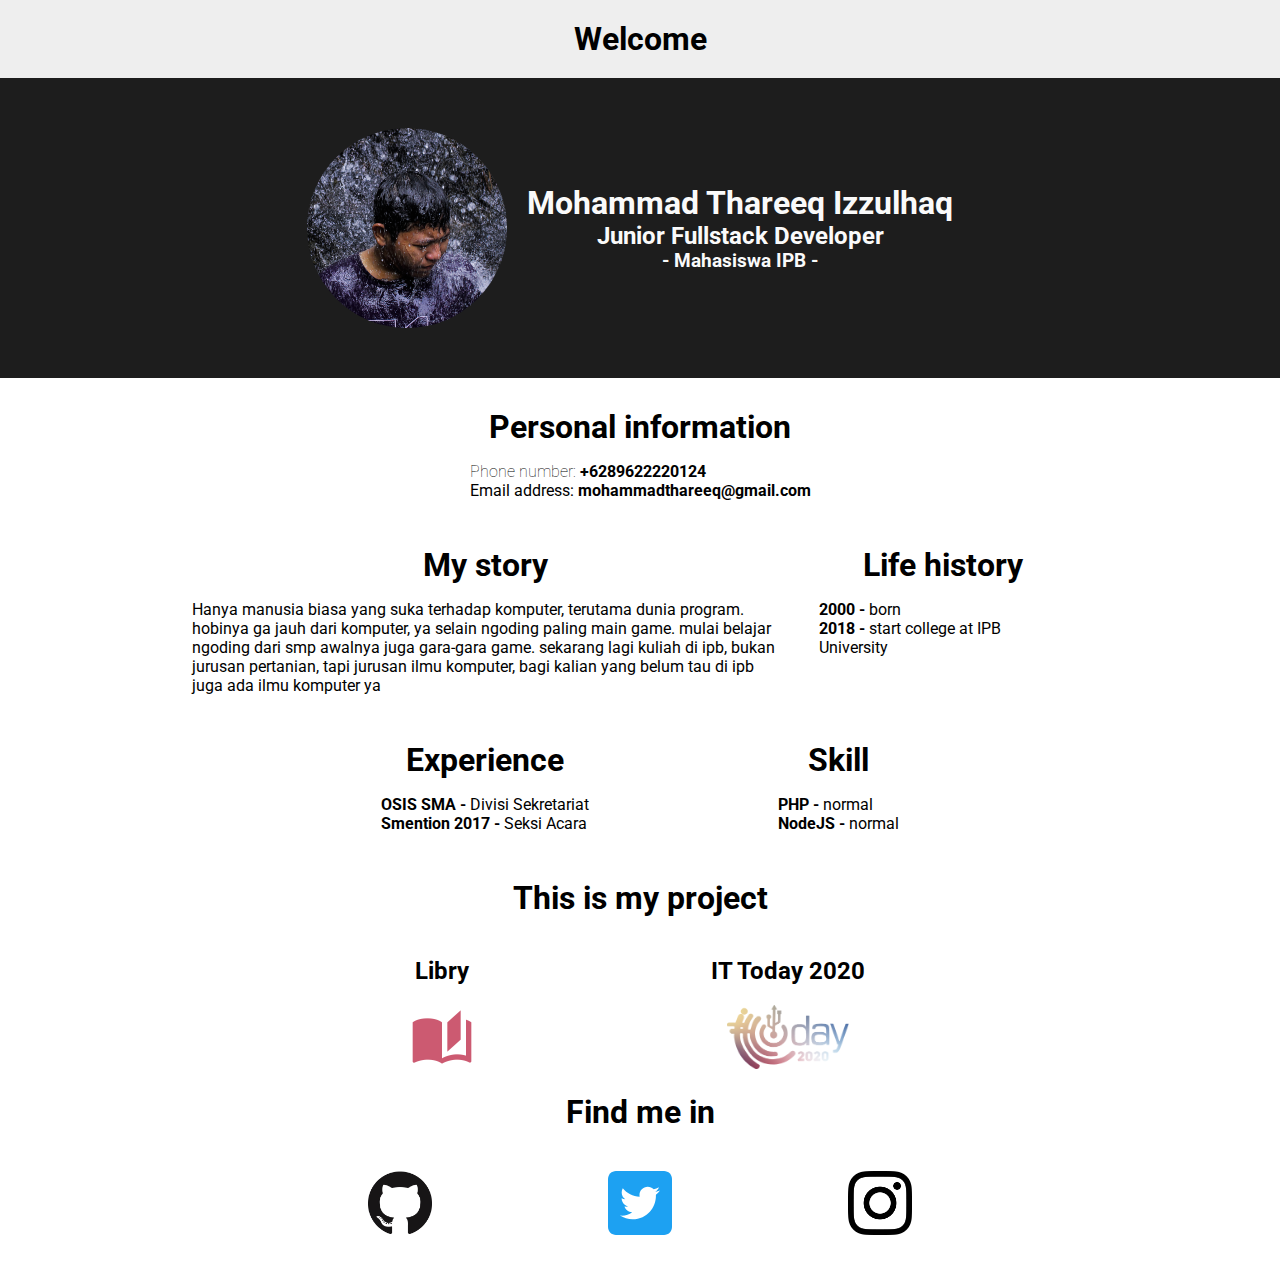
<file: index.html>
<!DOCTYPE html>
<html lang="en">
<head>
    <meta charset="UTF-8">
    <meta name="viewport" content="width=device-width, initial-scale=1.0">
    <meta http-equiv="X-UA-Compatible" content="ie=edge">
    <link rel="shortcut icon" href="assets/favicon.ico" type="image/x-icon">
    <link href="https://fonts.googleapis.com/css?family=Roboto&display=swap" rel="stylesheet">
    <link rel="stylesheet" href="style.css">
    <title>Thareeq</title>
</head>
<body>
    <nav>
        <div class="container text-center">
            <h1>Welcome</h1>
        </div>
    </nav>
    <div class="blue">
        <div class="container clearfix introduction text-center">
            <img class="circle-image" style="vertical-align:middle" src="assets/pp.png" alt="">
            <div>
                <h1>Mohammad Thareeq Izzulhaq</h1>
                <h2>Junior Fullstack Developer</h2>
                <h3>- Mahasiswa IPB -</h3>
            </div>
        </div>
    </div>
    <div class="personal-information container">
        <h1 class="text-center">Personal information</h1>
        <div class="flex">
            <ul>
                <li><span class="font-light">Phone number:</span> <b>+6289622220124</b></li>
                <li><span>Email address:</span> <b>mohammadthareeq@gmail.com</b></li>
            </ul>
        </div>
    </div>
    <div class="story container">
        <div class="my-story">
            <h1 class="text-center">My story</h1>
            <p>Hanya manusia biasa yang suka terhadap komputer, terutama dunia program. hobinya ga jauh dari komputer, ya selain ngoding paling main game. mulai belajar ngoding dari smp awalnya juga gara-gara game. sekarang lagi kuliah di ipb, bukan jurusan pertanian, tapi jurusan ilmu komputer, bagi kalian yang belum tau di ipb juga ada ilmu komputer ya </p>
        </div>
        <div class="life-history">
            <h1 class="text-center">Life history</h1>
            <ul>
                <li><b>2000 -</b> born</li>
                <li><b>2018 -</b> start college at IPB University</li>
            </ul>
        </div>
    </div>
    <div class="experience-skill container">
        <div class="experience">
            <h1 class="text-center">Experience</h1>
            <ul>
                <li><b>OSIS SMA -</b> Divisi Sekretariat</li>
                <li><b>Smention 2017 -</b> Seksi Acara</li>
            </ul>
        </div>
        <div class="skill">
            <h1 class="text-center">Skill</h1>
            <ul>
                <li><b>PHP -</b> normal</li>
                <li><b>NodeJS -</b> normal</li>
            </ul>
        </div>
    </div>
    <div class="list-project container text-center">
        <h1>This is my project</h1>
        <div>
            <div>
                <a href="http://libry.thareeq.id">
                    <h2>Libry</h2>
                    <img src="assets/libry.png" alt="" srcset="" width="64px">
                </a>
            </div>
            <div>
                <a href="http://ittoday.id">
                    <h2>IT Today 2020</h2>
                    <img src="assets/ittoday.png" alt="" srcset="" height="64px">
                </a>
            </div>
        </div>
    </div>
    <div class="find-me-in container text-center">
        <h1>Find me in</h1>
        <div>
            <div>
                <a href="https://github.com/Emuajiz" target="_blank">
                    <img src="assets/github/GitHub-Mark-120px-plus.png" alt="" width="64px">
                </a>
            </div>
            <div>
                <a href="https://twitter.com/Emuajiz" target="_blank">
                    <img src="assets/twitter/Twitter_Social_Icon_Rounded_Square_Color.svg" width="64px">
                </a>
            </div>
            <div>
                <a href="https://www.instagram.com/mohammadthareeq/" target="_blank">
                    <img src="assets/instagran/glyph-logo_May2016.png" alt="" width="64px">
                </a>
            </div>
        </div>
    </div>
</body>
</html>
</file>
<file: style.css>
* {
    font-family: 'Roboto', sans-serif;
}

body {
    margin: 0px;
}

a {
    text-decoration: none;
    color: black;
}

nav {
    background-color: #eee;
    padding: 20px 0;
}

.circle-image {
    border-radius: 50%;
}

.container {
    max-width: 80%;
    margin: 0 auto;
}

.personal-information ul, .life-history ul, .experience ul, .skill ul{
    padding-inline-start: 0;
    list-style-position: outside;
    list-style-type: none;
}

.text-center {
    text-align: center;
}

.introduction {
    padding: 50px 0;
}

.list-project h2 {
    padding: 20px;
}

.find-me-in > div > div {
    margin: 20px 0;
}

@media only screen and (min-width: 600px) {

    .container {
        max-width: 70%;
        margin: 0 auto;
    }
    
    h1, h2, h3 {
        margin: 0;
    }

    
    .blue {
        background-color: rgb(29, 29, 29);
    }
    
    .introduction {
        display: flex;
        align-items: center;
        justify-content: center;
    }
    
    .introduction h1, .introduction h2, .introduction h3 {
        margin: 0 20px;
        color: rgb(250, 250, 250)
    }
    
    .personal-information {
        /* display: flex;
        justify-content: space-evenly;
        flex-wrap: wrap; */
        padding: 30px 0;
    }

    .flex {
        display: flex;
        justify-content: space-evenly;
    }
    
    .story {
        display: flex;
        justify-content: space-evenly;
        margin-bottom: 30px;
    }

    .experience-skill {
        display: flex;
        justify-content: space-evenly;
        margin-bottom: 30px;
    }
    
    .my-story {
        width: 600px;
        margin-right: 20px;
    }
    
    .life-history {
        margin-right: 20px;
        margin-left: 20px;
    }
    
    .font-light {
        font-weight: 100;
    }
    
    .list-project > div{
        margin: 20px 0;
        display: flex;
        justify-content: space-evenly;
    }
    
    .find-me-in > div{
        margin: 20px 0;
        display: flex;
        justify-content: space-evenly;
    }
}
</file>
